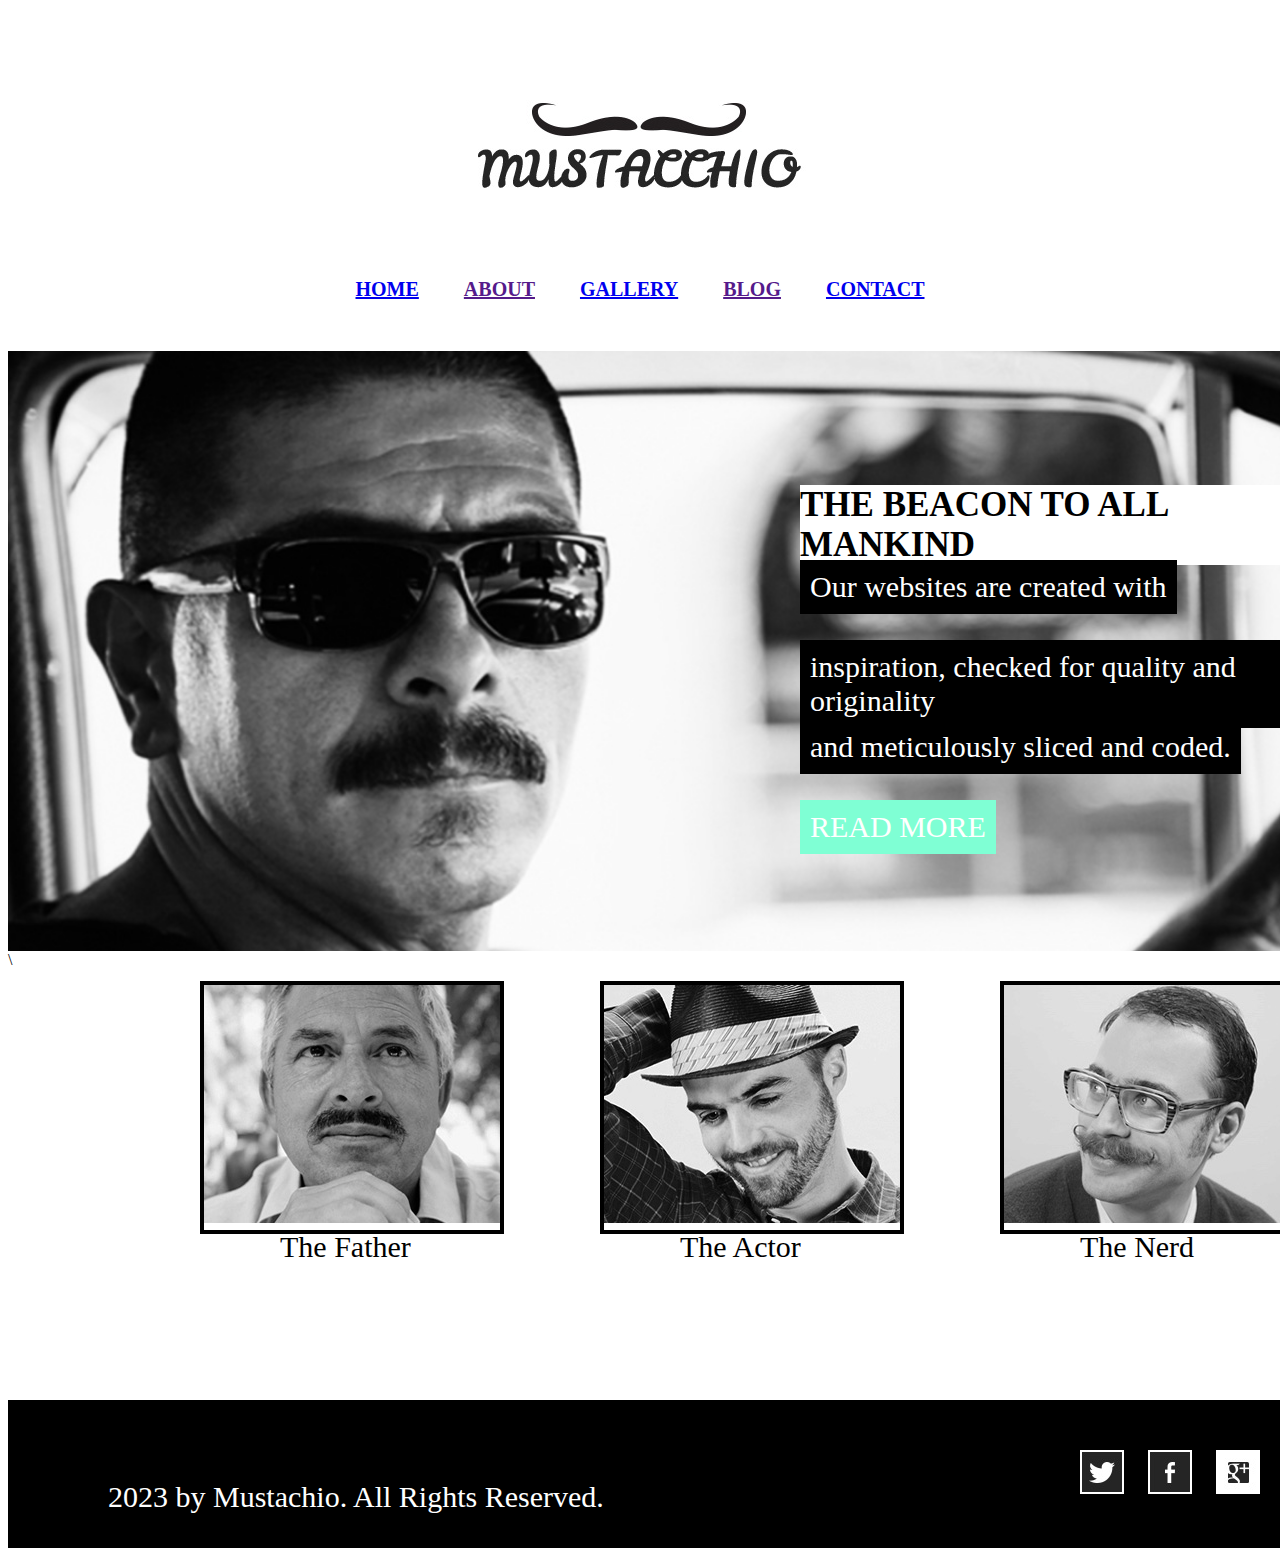
<file: index.html>
<!DOCTYPE html>
<html lang="en">
<head>
    <meta charset="UTF-8">
    <meta name="viewport" content="width=device-width, initial-scale=1.0">
    <title>Document</title>
    <link rel="stylesheet" href="style.css">
</head>
<body>
    <div class="Header">
    <img src="images/logo.jpg" alt="mustachio"><br>
    <a href="index.html"><strong>HOME</strong></a>
    <a href=""><strong>ABOUT</strong></a>
    <a href="gallery.html"><strong>GALLERY</strong></a>
    <a href=""><strong>BLOG</strong></a>
    <a href="contact.html"><strong>CONTACT</strong></a>
    </div>
    
    <div class="Image1">
        <h3>THE BEACON TO ALL MANKIND</h3>
        <p id="Our">Our websites are created with</p>
        <p id="inspiration">inspiration, checked for quality and originality</p>
        <p id="and">and meticulously sliced and coded.</p>
        <p id="ReadMore">READ MORE</p>
    </div>
    <div class="FAN">
    <p id="the-father"><img src="images/the-father.jpg" alt=""></p>
    <p id="the-actor"><img src="images/the-actor.jpg" alt=""></p>
    <p id="the-nerd"><img src="images/the-nerd.jpg" alt=""></p>
    <p id="father-label">The Father</p>
    <p id="actor-label">The Actor</p>\
    <p id="nerd-label">The Nerd</p>
    </div>
    <div class="footer">
        <a id="twitter" href="https://x.com/"><img src="images/icons/icon-twitter.jpg" alt=""></a>
        <a id="facebook" href="https://www.facebook.com/"><img src="images/icons/icon-facebook.jpg" alt=""></a>
        <a id="google+" href="https://en.wikipedia.org/wiki/Google%2B"><img src="images/icons/icon-googleplus-hover.jpg" alt=""></a>
        <a id="pinterest" href="https://www.pinterest.com/"><img src="images/icons/icon-pinterest.jpg" alt=""></a>
        <p>2023 by Mustachio. All Rights Reserved.</p>
    </div>
</body>
</html>
</file>
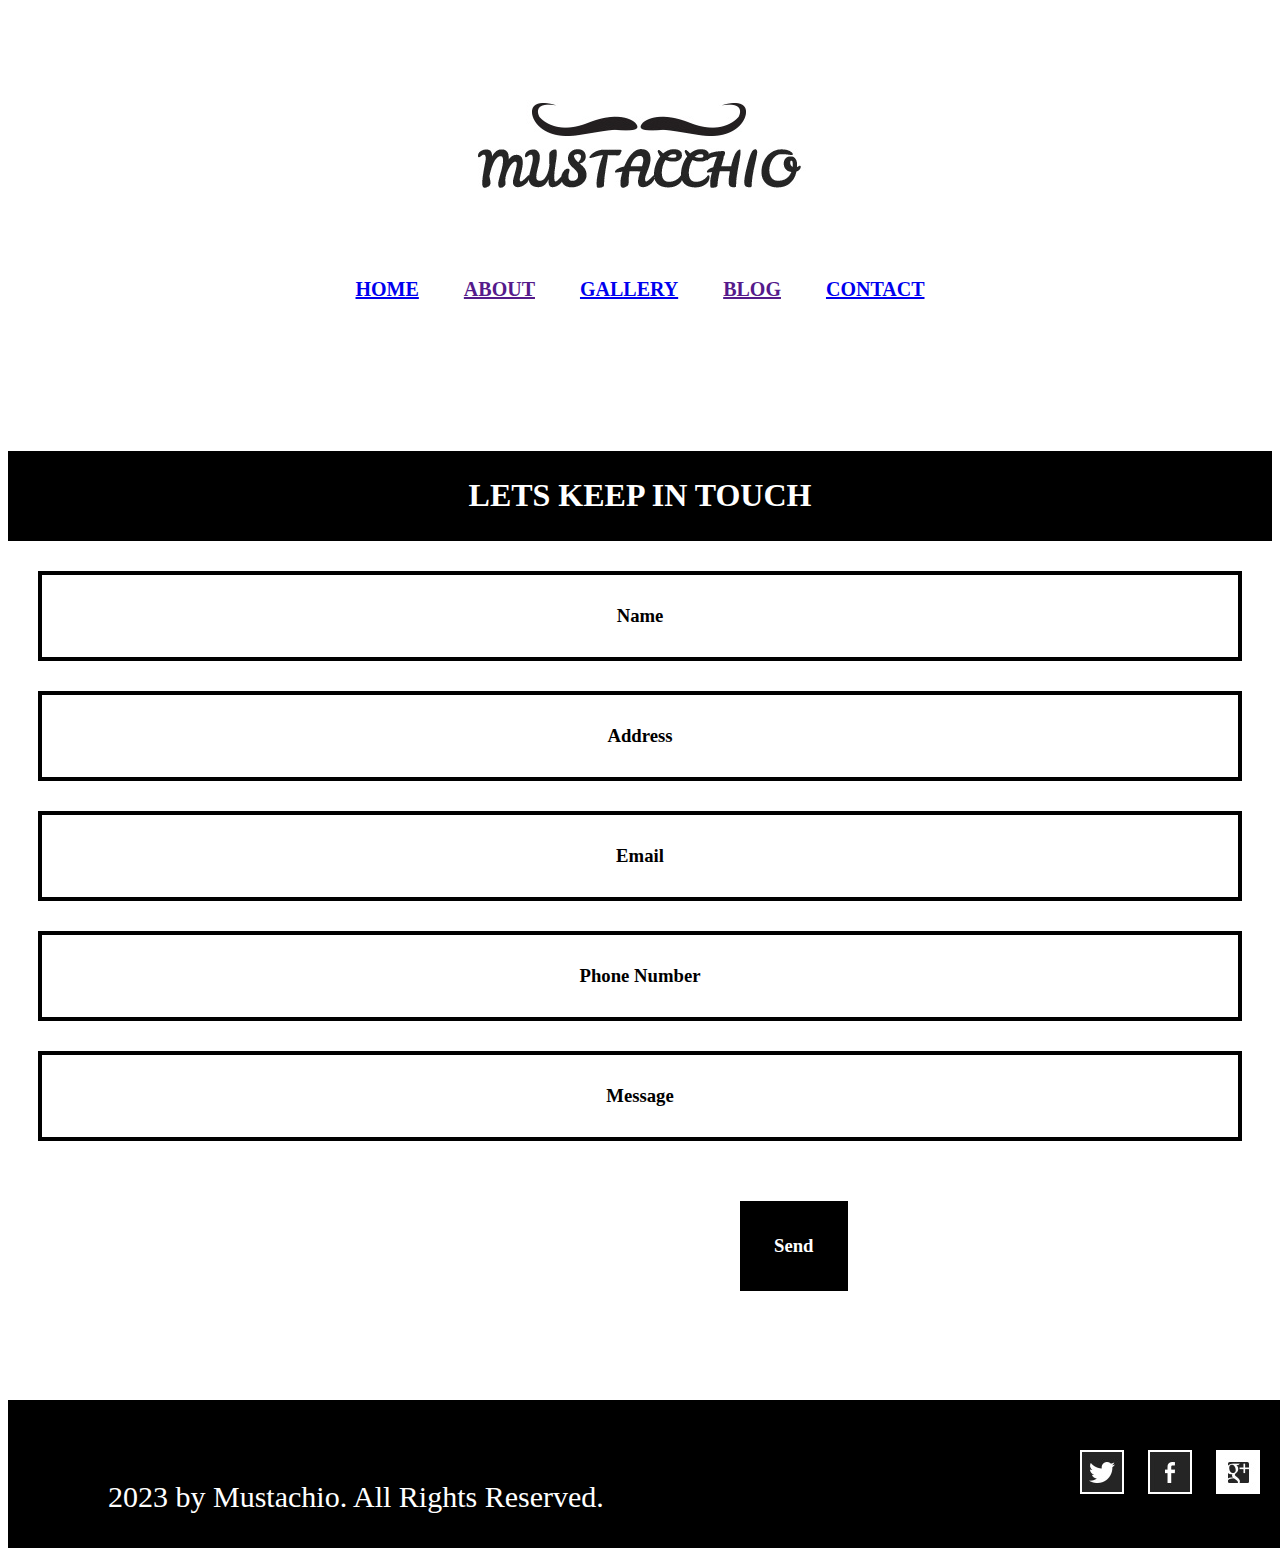
<file: contact.html>
<!DOCTYPE html>
<html lang="en">
<head>
    <meta charset="UTF-8">
    <meta name="viewport" content="width=device-width, initial-scale=1.0">
    <title>Contact</title>
    <link rel="stylesheet" href="style.css">
</head>
<body>
     <div class="Header">
    <img src="images/logo.jpg" alt="mustachio"><br>
    <a href="index.html"><strong>HOME</strong></a>
    <a href=""><strong>ABOUT</strong></a>
    <a href="gallery.html"><strong>GALLERY</strong></a>
    <a href=""><strong>BLOG</strong></a>
    <a href="contact.html"><strong>CONTACT</strong></a>
    </div>

    <div id="Keep">
    <h1><strong>LETS KEEP IN TOUCH</strong></h1>
    </div>

<div id="information">
    <h3>Name</h3>
    <h3>Address</h3>
    <h3>Email</h3>
    <h3>Phone Number</h3>
    <h3>Message</h3>
    <h3 id="Send">Send</h3>
    </div>

     <div class="footer">
        <a id="twitter" href="https://x.com/"><img src="images/icons/icon-twitter.jpg" alt=""></a>
        <a id="facebook" href="https://www.facebook.com/"><img src="images/icons/icon-facebook.jpg" alt=""></a>
        <a id="google+" href="https://en.wikipedia.org/wiki/Google%2B"><img src="images/icons/icon-googleplus-hover.jpg" alt=""></a>
        <a id="pinterest" href="https://www.pinterest.com/"><img src="images/icons/icon-pinterest.jpg" alt=""></a>
        <p>2023 by Mustachio. All Rights Reserved.</p>
    </div>
</body>
</html>
</file>
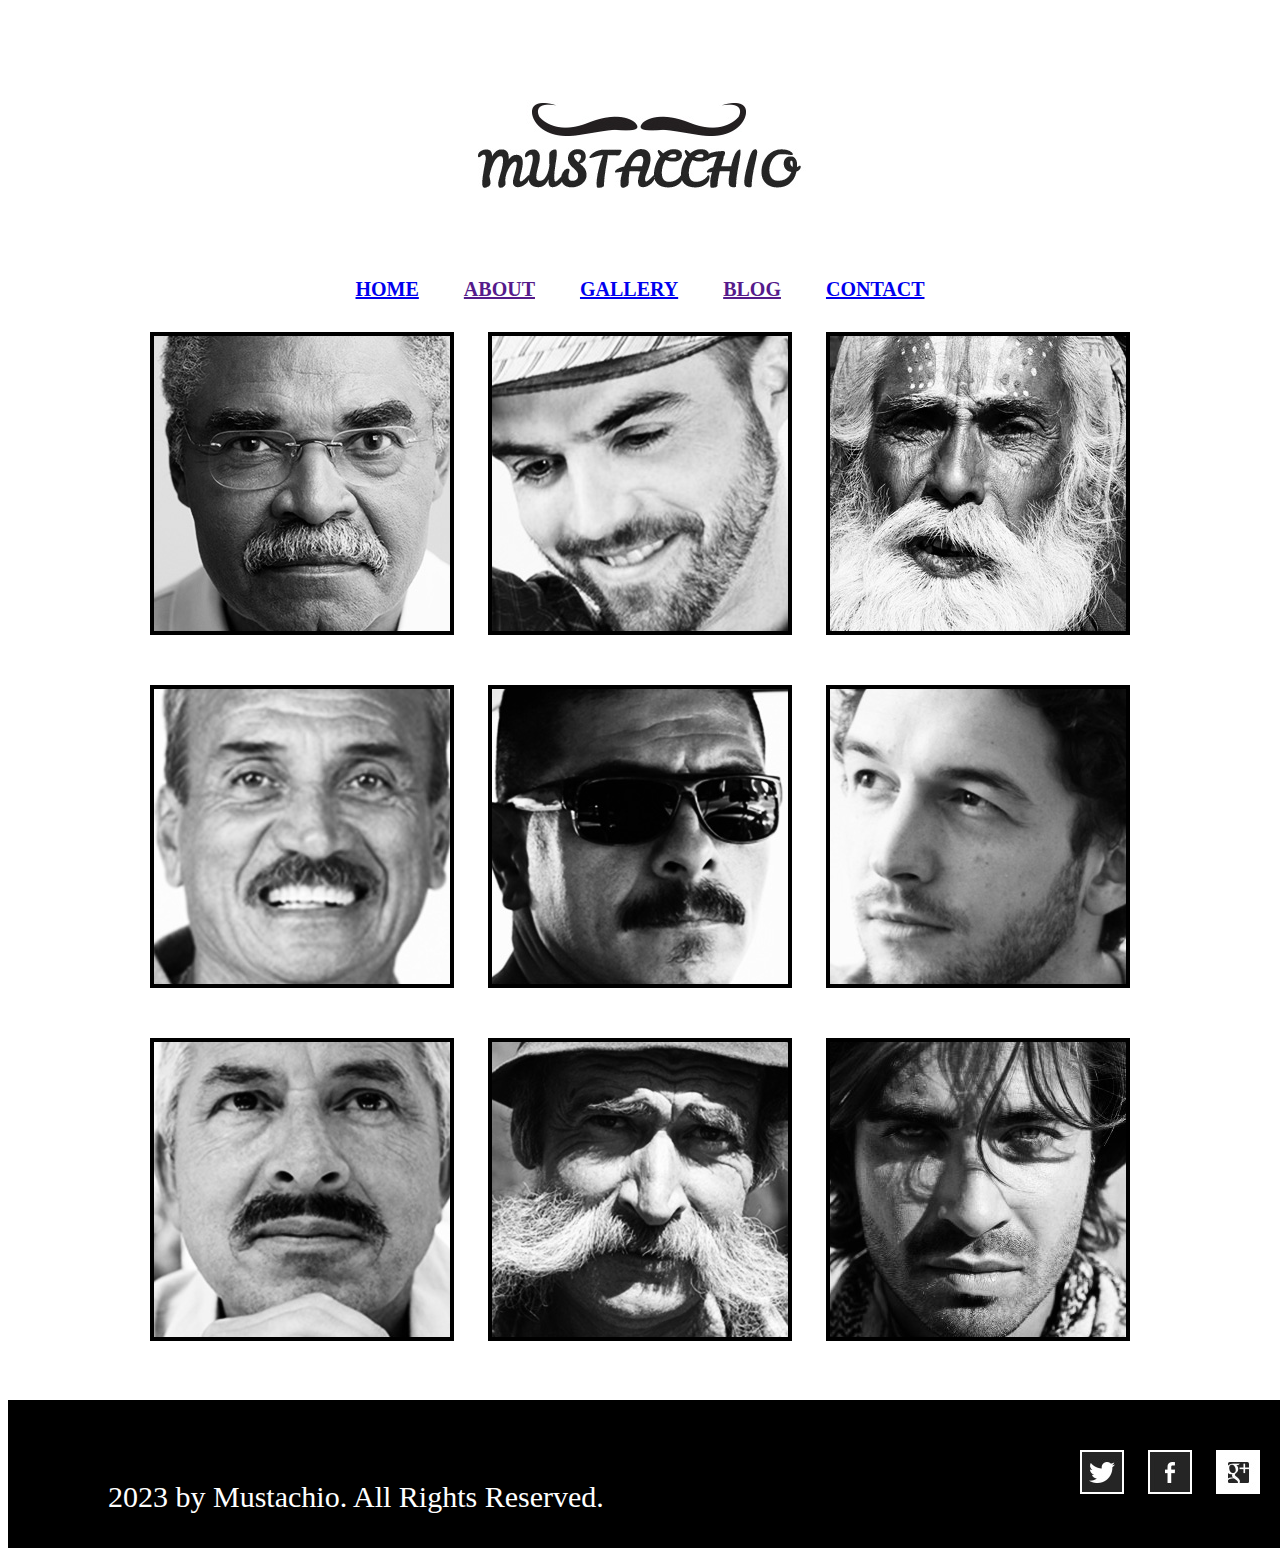
<file: gallery.html>
<!DOCTYPE html>
<html lang="en">
<head>
    <meta charset="UTF-8">
    <meta name="viewport" content="width=device-width, initial-scale=1.0">
    <title>Document</title>
    <link rel="stylesheet" href="style.css">
</head>
<body>
    <div class="Header">
    <img src="images/logo.jpg" alt="mustachio"><br>
    <a href="index.html"><strong>HOME</strong></a>
    <a href=""><strong>ABOUT</strong></a>
    <a href="gallery.html"><strong>GALLERY</strong></a>
    <a href=""><strong>BLOG</strong></a>
    <a href="contact.html"><strong>CONTACT</strong></a>
    </div>
    <div id="gallery">
    <p id="toprow">
        <img id="one"src="images/mustache1.jpg" alt="">
        <img id="two"src="images/mustache2.jpg" alt="">
        <img id="three"src="images/mustache3.jpg" alt="">
    </p>
    <p id="middlerow">
        <img id="four"src="images/mustache4.jpg" alt="">
        <img id="five"src="images/mustache5.jpg" alt="">
        <img id="six"src="images/mustache6.jpg" alt="">
    </p>
    <p id="bottomrow">
        <img id="seven" src="images/mustache7.jpg" alt="">
        <img id="eight" src="images/mustache8.jpg" alt="">
        <img id="nine" src="images/mustache9.jpg" alt="">
    </p>
    </div>
     <div class="footer">
        <a id="twitter" href="https://x.com/"><img src="images/icons/icon-twitter.jpg" alt=""></a>
        <a id="facebook" href="https://www.facebook.com/"><img src="images/icons/icon-facebook.jpg" alt=""></a>
        <a id="google+" href="https://en.wikipedia.org/wiki/Google%2B"><img src="images/icons/icon-googleplus-hover.jpg" alt=""></a>
        <a id="pinterest" href="https://www.pinterest.com/"><img src="images/icons/icon-pinterest.jpg" alt=""></a>
        <p>2023 by Mustachio. All Rights Reserved.</p>
    </div>
</body>
</html>
</file>
<file: style.css>
.Header{
    text-align: center;
    margin-top: 100px;
    font-size: 20px;
    
}
.Header a{
    padding: 20px;
}
.Header img{
    margin-bottom: 80px;
}

.Image1{
    width: 1600px;
    height: 600px;
    background-image: url(images/the-beacon.jpg);
    background-size: 100% 100%;
    margin-top: 50px;
}
.Image1 h3{
    background-color: white;
    display:inline;
    position: absolute;
    top: 450px;
    left: 800px;
    font-size: 35px;
}
#Our{
    background-color: black;
    display: inline;
    color: white;
    position: absolute;
    top: 530px; 
    left: 800px;
    font-size: 30px;
    padding: 10px;
}
#inspiration{
    background-color: black;
    display: inline;
    color: white;
    position: absolute;
    top: 610px; 
    left: 800px;
    font-size: 30px;
    padding: 10px;
}
#and{
  background-color: black;
    display: inline;
    color: white;
    position: absolute;
    top: 690px; 
    left: 800px;  
    font-size: 30px;
    padding: 10px;
}
#ReadMore{
    background-color: aquamarine;
    color: white;
    display: inline;
    position: absolute;
    top: 770px; 
    left: 800px;  
    font-size: 30px;
    padding: 10px;
}

.FAN p{
display: inline;
position: absolute;
font-size: 30px;
}
#the-father{
left: 200px;
border: black solid 4px;
}
#the-actor{
left: 600px;
border: black solid 4px;
}
#the-nerd{
left: 1000px;
border: black solid 4px;
}
#father-label{
    left: 280px;
    top:1200px ;
}
#actor-label{
    left: 680px;
    top: 1200px;
}
#nerd-label{
    left:1080px ;
    top: 1200px;
}

.footer{
    background-color: black;
    position: absolute;
    top:1400px;
    padding:50px;
    display: block;
    color: white;
    width: 100%;
    text-align: right;
}
.footer a{
    margin: 10px;
}
.footer p{
    position: absolute;
    top: 50px;
    font-size: 30px;
    left: 100px;
}

#toprow{
    text-align: center;
    
}
#middlerow{
    text-align: center;
}
#bottomrow{
    text-align: center;
}
#one{
    margin: 15px;
    border: black solid 4px;
}
#seven{
    margin: 15px;
    border: black solid 4px;
}
#two{
    margin: 15px;
    border: black solid 4px;
}
#three{
    margin: 15px;
    border: black solid 4px;
}
#four{
    margin: 15px;
    border: black solid 4px;
}
#five{
    margin: 15px;
    border: black solid 4px;
}
#six{
    margin: 15px;
    border: black solid 4px;
}
#eight{
    margin: 15px;
    border: black solid 4px;
}
#nine{
    margin: 15px;
    border: black solid 4px;
}
#information h3{
    text-align: center;
    margin: 30px;
    border: black solid 4px;
    padding: 30px;
}
#Keep{
    text-align: center;
    margin-top: 150px;
    background-color: black;
color: white;
padding: 5px;
}
#Send{
background-color: black;
color: white;
padding: 5px;
display: inline;
position: absolute;
left: 710px;
}
</file>
